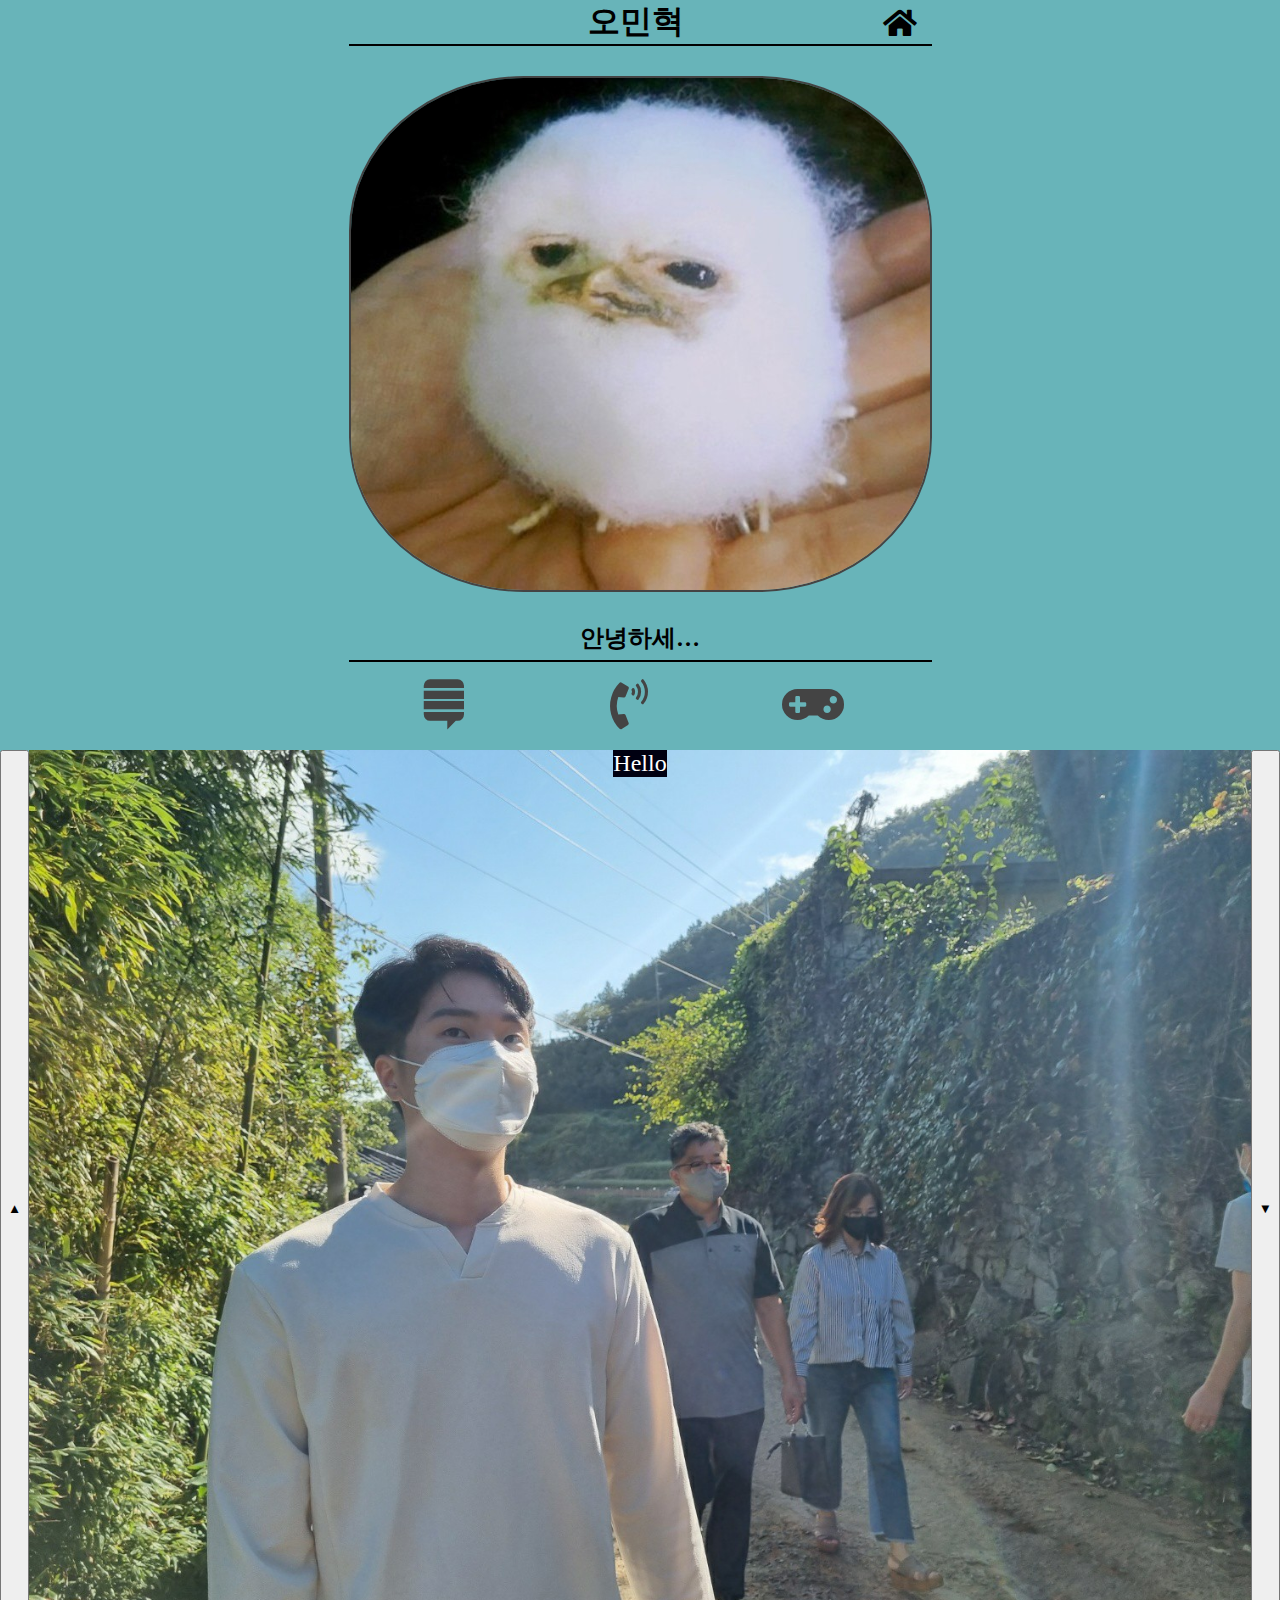
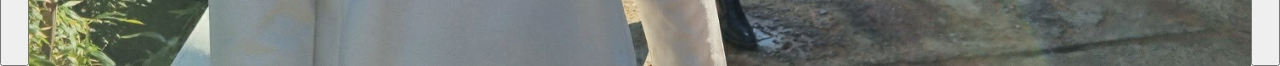
<file: index.html>
<!DOCTYPE html>
<html lang="ko">
<head>
    <meta charset="UTF-8">
    <meta http-equiv="X-UA-Compatible" content="IE=edge">
    <meta name="viewport" content="width=device-width, initial-scale=1.0">
    <title>히히 프로필 발사</title>
    <!-- FontAwsome -->
    <link rel="stylesheet" href="https://cdnjs.cloudflare.com/ajax/libs/font-awesome/5.15.4/css/all.min.css" integrity="sha512-1ycn6IcaQQ40/MKBW2W4Rhis/DbILU74C1vSrLJxCq57o941Ym01SwNsOMqvEBFlcgUa6xLiPY/NS5R+E6ztJQ==" crossorigin="anonymous" referrerpolicy="no-referrer" />
    <!-- css:reset -->
    <link rel="stylesheet" href="./css/reset.css">
    <!-- 기본css -->
    <link rel="stylesheet" href="./css/default.css">
    <!-- 문서css -->
    <link rel="stylesheet" href="./css/index.css">
    <!-- 통합js -->
    <script src="./js/default.js"></script>
    <script>
    </script>
</head>
<body>
    <div class="wrap">
        <div class="container">
            <div class="line">
                <h2>오민혁</h2>
                <a href="./index.html"><i class="fas fa-home"></i></a>
            </div>
            
            <div class="profile-img"><img src="./images/Profile-img.jpg" alt="프로필 이미지"></div>
            <p>안녕하세요 반갑습니다 <br>계속보시면 부끄러워요</p>
            <div class="line"></div>
            <ul>
                <li onclick="Chat()";><i class="fab fa-stack-exchange"></i></li>
                <li id="Phone" onclick="Phone()";><i class="fas fa-phone-volume"></i></li>
                <li><a href="https://www.op.gg/summoner/userName=%EB%AC%B8%EB%8F%84%EB%81%BC%EB%A6%AC" target="_blank"><i class="fas fa-gamepad"></i></a></li>
            </ul>
        </div>
        <div class="gallery">
            <ul>
                <button onclick="up()">▲</button>
                <li><a href="./gallery-1.html"><img id="slide01" src="./images/gallery-1.jpg" alt="갤러리 이미지1"></a></li>
                <li><a href="./gallery-2.html"><img id="slide02" src="./images/gallery-2.jpg" alt="갤러리 이미지2"></a></li>
                <li><a href="./gallery-3.html"><img id="slide03" src="./images/gallery-3.jpg" alt="갤러리 이미지3"></a></li>
                <button onclick="down()">▼</button>
            </ul>
        </div>


        <footer class="footer">
            Hello
        </footer>
    </div>
</body>
</html>
</file>
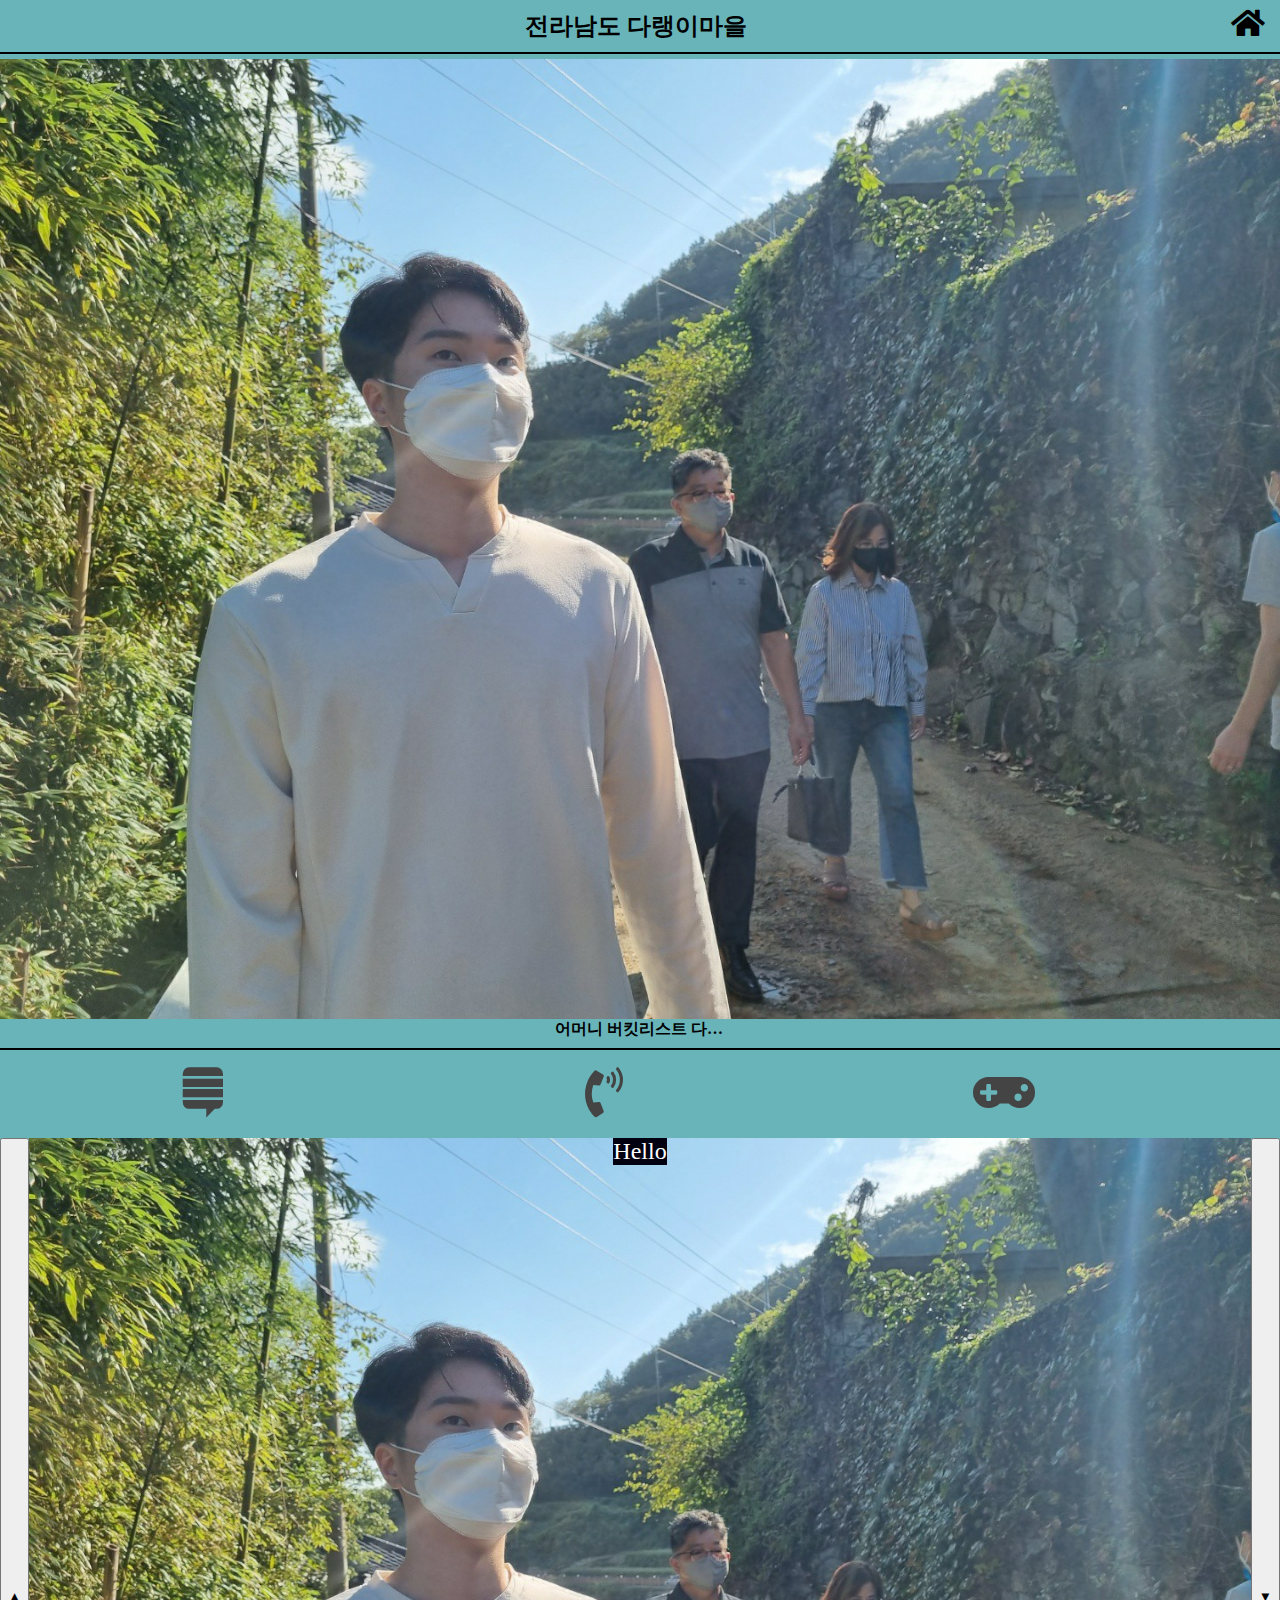
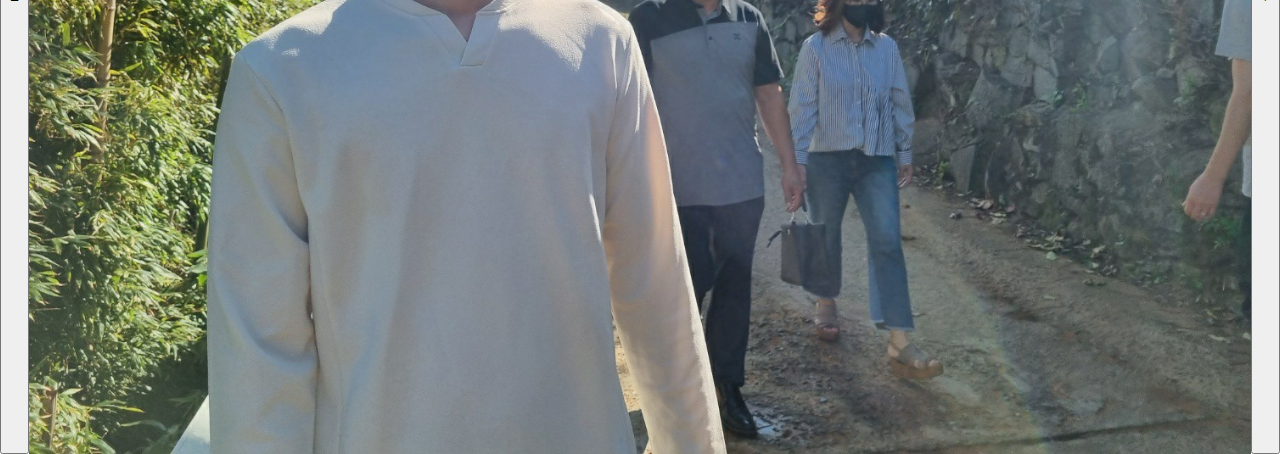
<file: gallery-1.html>
<!DOCTYPE html>
<html lang="ko">
<head>
    <meta charset="UTF-8">
    <meta http-equiv="X-UA-Compatible" content="IE=edge">
    <meta name="viewport" content="width=device-width, initial-scale=1.0">
    <title>히히 프로필 발사</title>
    <!-- FontAwsome -->
    <link rel="stylesheet" href="https://cdnjs.cloudflare.com/ajax/libs/font-awesome/5.15.4/css/all.min.css" integrity="sha512-1ycn6IcaQQ40/MKBW2W4Rhis/DbILU74C1vSrLJxCq57o941Ym01SwNsOMqvEBFlcgUa6xLiPY/NS5R+E6ztJQ==" crossorigin="anonymous" referrerpolicy="no-referrer" />
    <!-- css:reset -->
    <link rel="stylesheet" href="./css/reset.css">
    <!-- 기본css -->
    <link rel="stylesheet" href="./css/default.css">
    <!-- 문서css -->
    <link rel="stylesheet" href="./css/gallery.css">
    <!-- 통합js -->
    <script src="./js/default.js"></script>
</head>
<body>
    <div class="wrap">
        <div class="container">
            <div class="line">
                <h2>전라남도 다랭이마을</h2>
                <a href="./index.html"><i class="fas fa-home"></i></a>
            </div>
            <div class="main-img"><img src="./images/gallery-1.jpg" alt="갤러리 이미지"></div>
            <p>어머니 버킷리스트 다랭이마을 가보기 <br>남자친구랑 못가고 아들들이랑 가서 아쉬웠다고합니다 (옆에 아빠)</p>
            <div class="line"></div>
            <ul>
                <li onclick="Chat()";><i class="fab fa-stack-exchange"></i></li>
                <li id="Phone" onclick="Phone()";><i class="fas fa-phone-volume"></i></li>
                <li><a href="https://www.op.gg/summoner/userName=%EB%AC%B8%EB%8F%84%EB%81%BC%EB%A6%AC" target="_blank"><i class="fas fa-gamepad"></i></a></li>
            </ul>
        </div>
        <div class="gallery">
            <ul>
                <button onclick="up()">▲</button>
                <li><a href="./gallery-1.html"><img id="slide01" src="./images/gallery-1.jpg" alt="갤러리 이미지1"></a></li>
                <li><a href="./gallery-2.html"><img id="slide02" src="./images/gallery-2.jpg" alt="갤러리 이미지2"></a></li>
                <li><a href="./gallery-3.html"><img id="slide03" src="./images/gallery-3.jpg" alt="갤러리 이미지3"></a></li>
                <button onclick="down()">▼</button>
            </ul>
        </div>
        <footer class="footer">
            Hello
        </footer>
    </div>
</body>
</html>
</file>
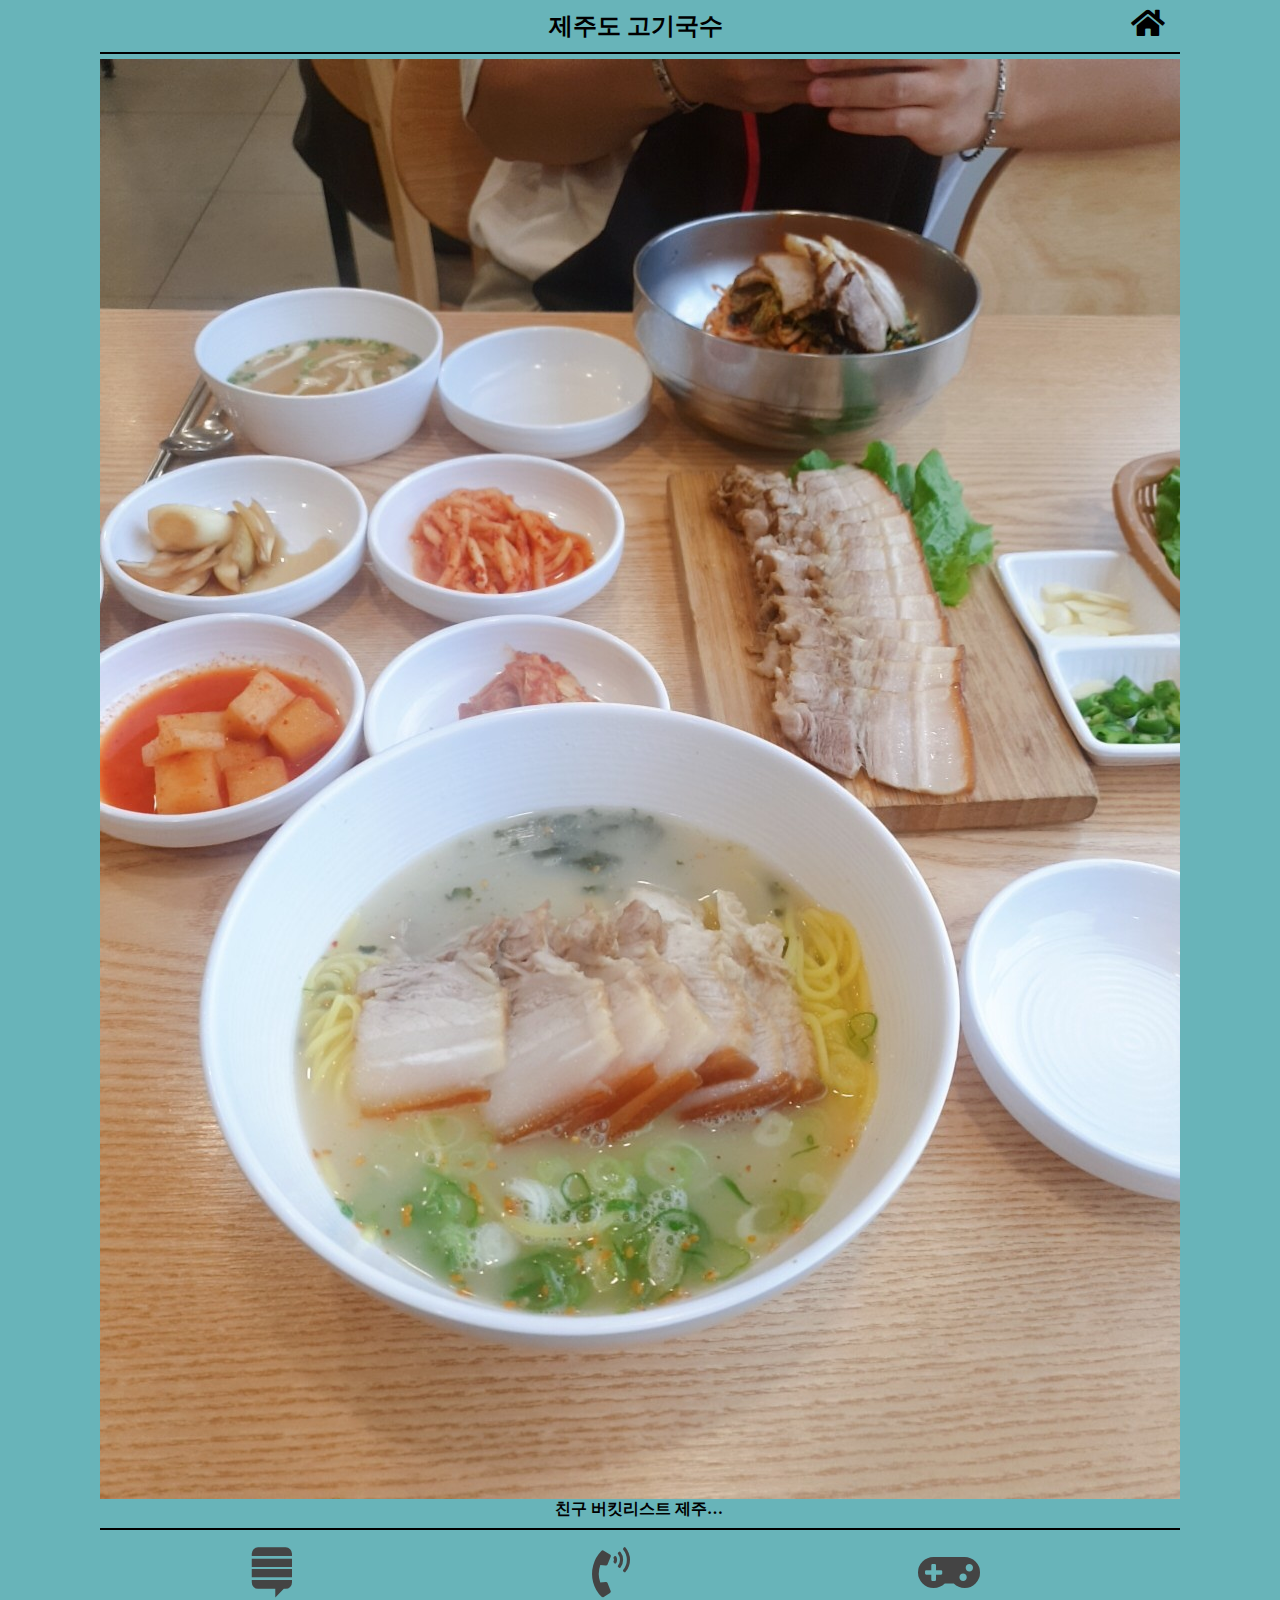
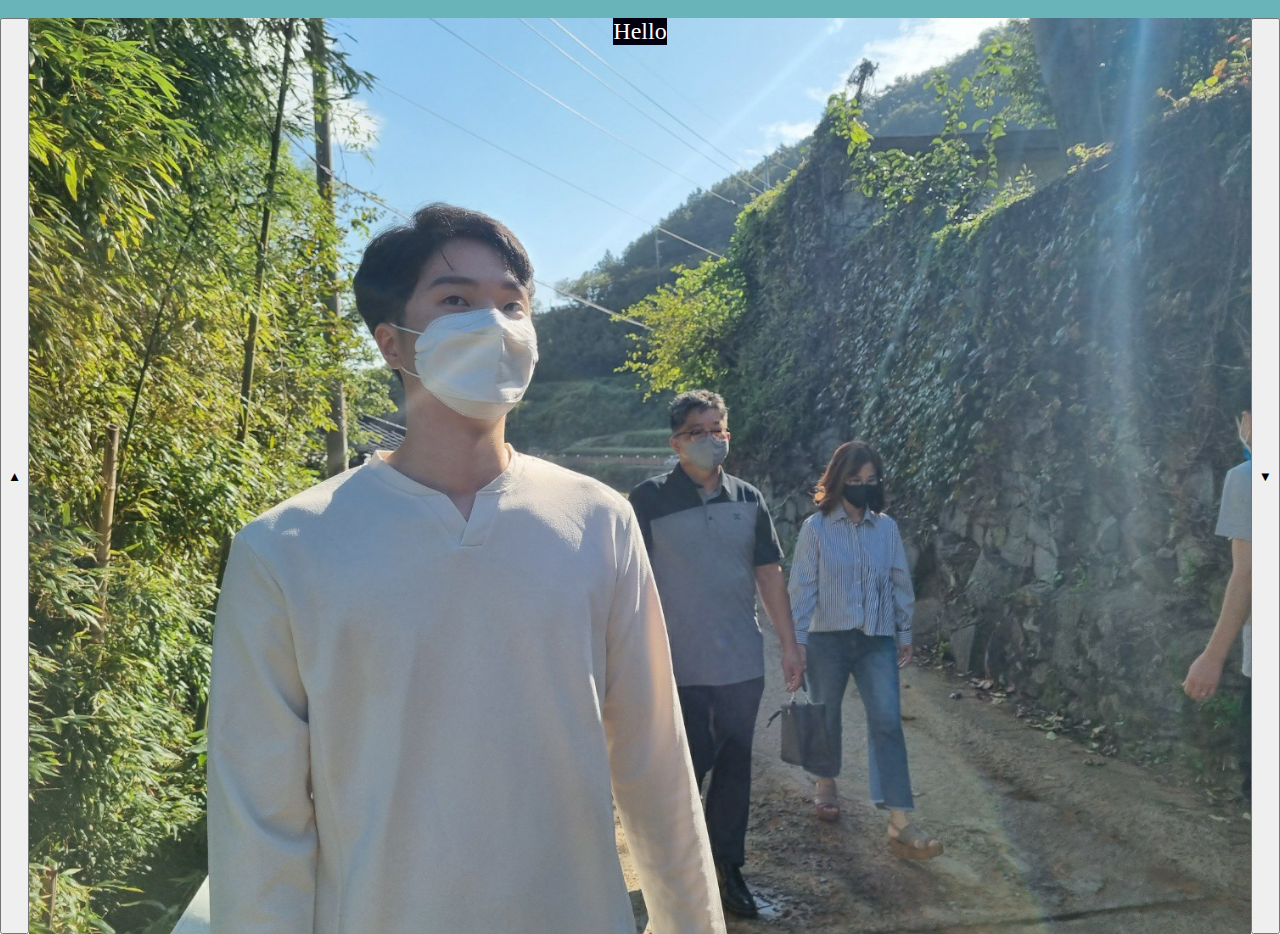
<file: gallery-2.html>
<!DOCTYPE html>
<html lang="ko">
<head>
    <meta charset="UTF-8">
    <meta http-equiv="X-UA-Compatible" content="IE=edge">
    <meta name="viewport" content="width=device-width, initial-scale=1.0">
    <title>히히 프로필 발사</title>
    <!-- FontAwsome -->
    <link rel="stylesheet" href="https://cdnjs.cloudflare.com/ajax/libs/font-awesome/5.15.4/css/all.min.css" integrity="sha512-1ycn6IcaQQ40/MKBW2W4Rhis/DbILU74C1vSrLJxCq57o941Ym01SwNsOMqvEBFlcgUa6xLiPY/NS5R+E6ztJQ==" crossorigin="anonymous" referrerpolicy="no-referrer" />
    <!-- css:reset -->
    <link rel="stylesheet" href="./css/reset.css">
    <!-- 기본css -->
    <link rel="stylesheet" href="./css/default.css">
    <!-- 문서css -->
    <link rel="stylesheet" href="./css/gallery.css">
    <!-- 통합js -->
    <script src="./js/default.js"></script>
</head>
<body>
    <div class="wrap">
        <div class="container">
            <div class="line">
                <h2>제주도 고기국수</h2>
                <a href="./index.html"><i class="fas fa-home"></i></a>
            </div>
            <div class="main-img"><img src="./images/gallery-2.jpg" alt="갤러리 이미지"></div>
            <p>친구 버킷리스트 제주도가서 돔베고기먹기 <br>계산은 니가해</p>
            <div class="line"></div>
            <ul>
                <li onclick="Chat()";><i class="fab fa-stack-exchange"></i></li>
                <li id="Phone" onclick="Phone()";><i class="fas fa-phone-volume"></i></li>
                <li><a href="https://www.op.gg/summoner/userName=%EB%AC%B8%EB%8F%84%EB%81%BC%EB%A6%AC" target="_blank"><i class="fas fa-gamepad"></i></a></li>
            </ul>
        </div>
        <div class="gallery">
            <ul>
                <button onclick="up()">▲</button>
                <li><a href="./gallery-1.html"><img id="slide01" src="./images/gallery-1.jpg" alt="갤러리 이미지1"></a></li>
                <li><a href="./gallery-2.html"><img id="slide02" src="./images/gallery-2.jpg" alt="갤러리 이미지2"></a></li>
                <li><a href="./gallery-3.html"><img id="slide03" src="./images/gallery-3.jpg" alt="갤러리 이미지3"></a></li>
                <button onclick="down()">▼</button>
            </ul>
        </div>
        <footer class="footer">
            Hello
        </footer>
    </div>
</body>
</html>
</file>
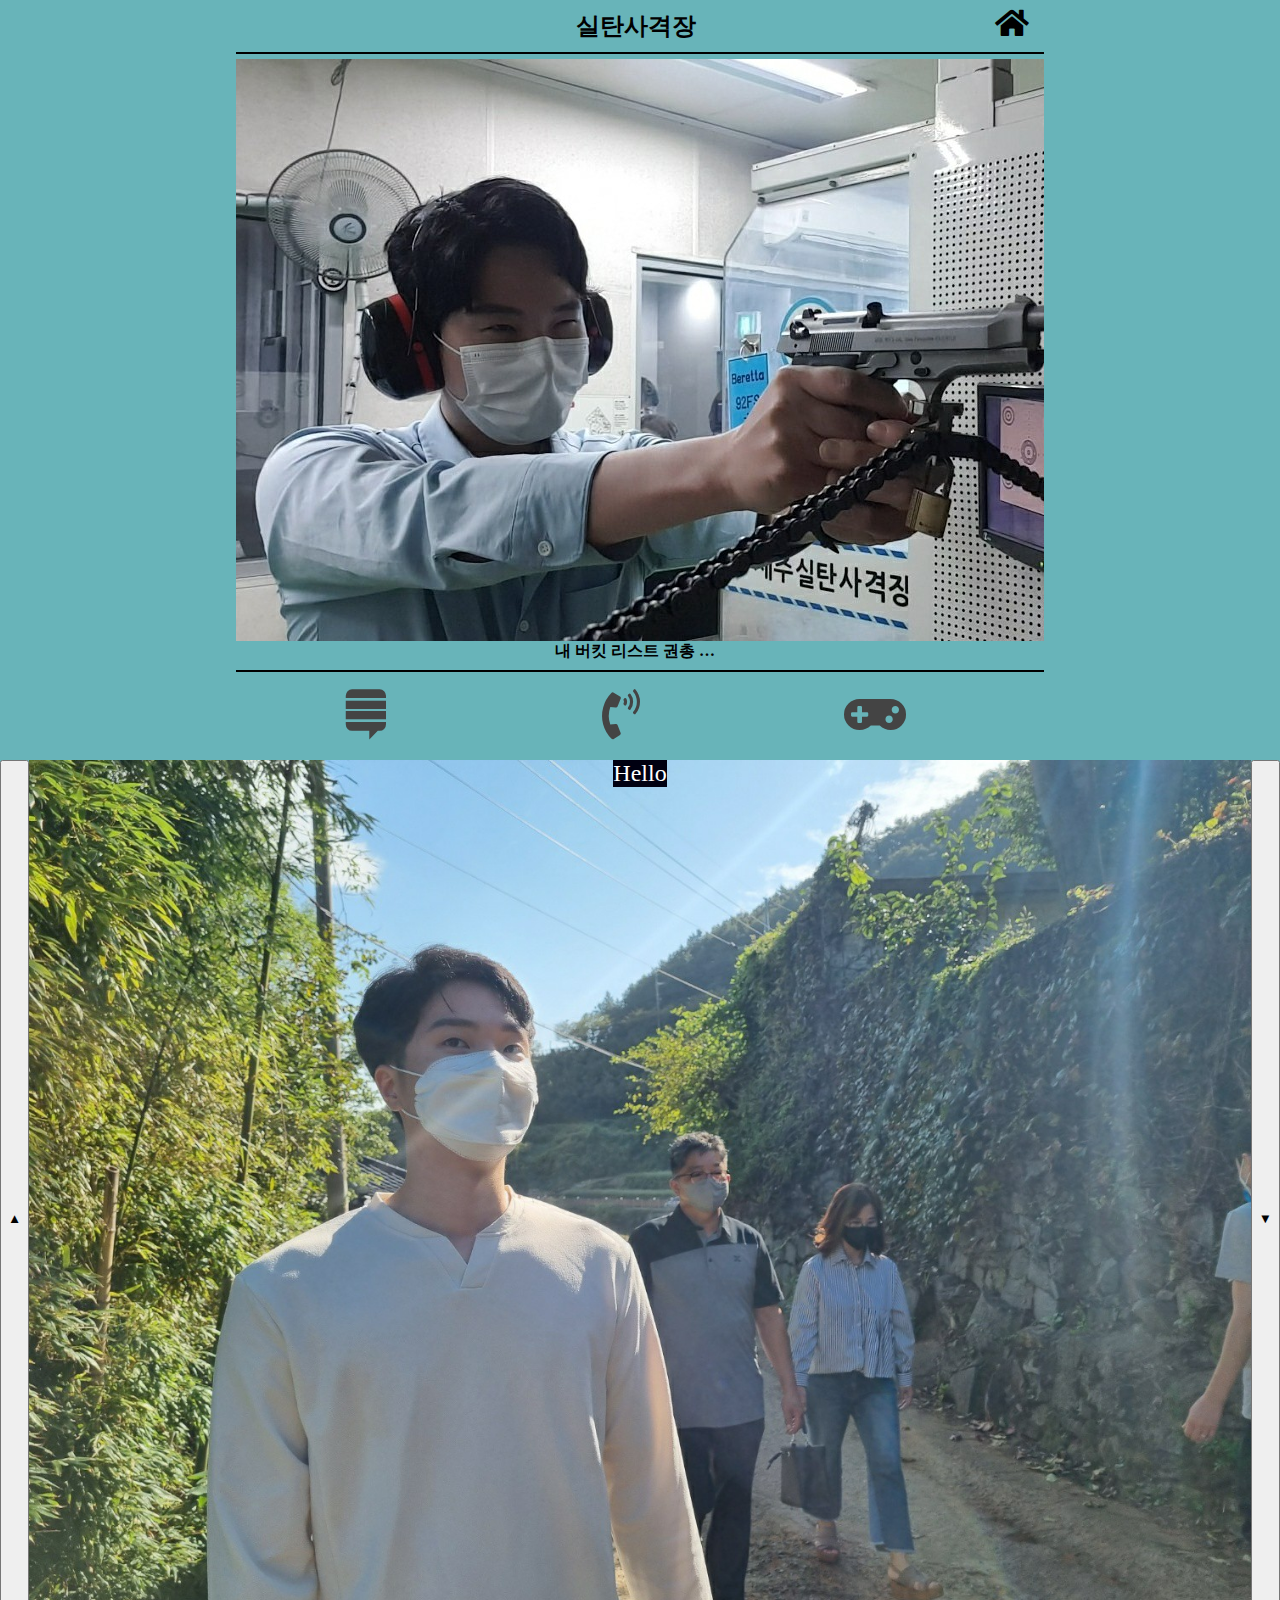
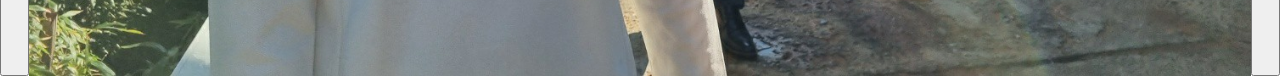
<file: gallery-3.html>
<!DOCTYPE html>
<html lang="ko">
<head>
    <meta charset="UTF-8">
    <meta http-equiv="X-UA-Compatible" content="IE=edge">
    <meta name="viewport" content="width=device-width, initial-scale=1.0">
    <title>히히 프로필 발사</title>
    <!-- FontAwsome -->
    <link rel="stylesheet" href="https://cdnjs.cloudflare.com/ajax/libs/font-awesome/5.15.4/css/all.min.css" integrity="sha512-1ycn6IcaQQ40/MKBW2W4Rhis/DbILU74C1vSrLJxCq57o941Ym01SwNsOMqvEBFlcgUa6xLiPY/NS5R+E6ztJQ==" crossorigin="anonymous" referrerpolicy="no-referrer" />
    <!-- css:reset -->
    <link rel="stylesheet" href="./css/reset.css">
    <!-- 기본css -->
    <link rel="stylesheet" href="./css/default.css">
    <!-- 문서css -->
    <link rel="stylesheet" href="./css/gallery.css">
    <!-- 통합js -->
    <script src="./js/default.js"></script>
</head>
<body>
    <div class="wrap">
        <div class="container">
            <div class="line">
                <h2>실탄사격장</h2>
                <a href="./index.html"><i class="fas fa-home"></i></a>
            </div>
            <div class="main-img"><img src="./images/gallery-3.jpg" alt="갤러리 이미지"></div>
            <p>내 버킷 리스트 권총 쏴보기 <br>&lt팁!&gt어깨운동 하고가면 좋습니다</p>
            <div class="line"></div>
            <ul>
                <li onclick="Chat()";><i class="fab fa-stack-exchange"></i></li>
                <li id="Phone" onclick="Phone()";><i class="fas fa-phone-volume"></i></li>
                <li><a href="https://www.op.gg/summoner/userName=%EB%AC%B8%EB%8F%84%EB%81%BC%EB%A6%AC" target="_blank"><i class="fas fa-gamepad"></i></a></li>
            </ul>
        </div>
        <div class="gallery">
            <ul>
                <button onclick="up()">▲</button>
                <li><a href="./gallery-1.html"><img id="slide01" src="./images/gallery-1.jpg" alt="갤러리 이미지1"></a></li>
                <li><a href="./gallery-2.html"><img id="slide02" src="./images/gallery-2.jpg" alt="갤러리 이미지2"></a></li>
                <li><a href="./gallery-3.html"><img id="slide03" src="./images/gallery-3.jpg" alt="갤러리 이미지3"></a></li>
                <button onclick="down()">▼</button>
            </ul>
        </div>
        <footer class="footer">
            Hello
        </footer>
    </div>
</body>
</html>
</file>
<file: css/default.css>
@charset 'utf-8';
.wrap{
    width:100%;
    height:max-content;
    /* display: grid; */
    background-color: rgb(104, 180, 185);
    /* grid-template-columns: (12,1fr); */
    gap:12px;
    place-items: center;
    overflow: hidden;
}
.line{
    margin-bottom: 5px;
    text-align: center;
    border-bottom: 2px solid rgb(0, 0, 0);
}
.line h2{
    font-weight: 700;
    margin:0 0 0 40px;
    display:inline-block;
    /* grid-area:1/2/2/13; */
    font-size:200%;
    text-shadow: rgb(0, 0, 0);
}
.line i{
    margin:8px 15px 0 0;
    float:right;
    /* grid-area: 1/1/2/2; */
    font-size:30px;
    cursor: pointer;
}
.container ul{
    margin: 15px 0;
}
.container ul li{
    display:inline-block;
    width:31%;
    font-size:50px;
    /* justify-content: space-between; */
    color: #444;
    transition:0.3s;
    text-align: center;
}
.container ul li:hover{
    color: #000;
    font-size:65px;
}
.container ul li:first-child{
    margin-left: 5px;
}
.container p {
    font-weight: 700;
    cursor: pointer;
}
.gallery{
    position: absolute;
}
.gallery ul{
    display:flex;
}
.gallery img{
    display: none;
}
.gallery .active{
    display: flex;
}
.button{
    position: relative;
}
.footer{
    position: relative;
    width: auto;
    background-color: #001;
    color:#fff;
    font-size:24px;
    text-align: center;
}
/* .hide{
    display:none;
} */
</file>
<file: css/index.css>
@charset 'utf-8';
.profile-img img{
    margin:30px auto;
    display: flex;
    width:100%;
    height:80%;
    border:2px solid #444;
    border-radius: 30%;
}

.container p{
    font-size:24px;
    margin:0 auto 10px;
    width:120px;
    height:28px;
    text-align: center;
    white-space: nowrap;
    text-overflow: ellipsis;
    overflow: hidden;
}
/* .container span{
    opacity: 0;
    transition:2s;
}
.container span .gogo{
    opacity: 1;
} */
/* .container ul li:last-child{
    margin-right: 0;
    font-size:550%;
} */
</file>
<file: css/gallery.css>
@charset 'utf-8';
    .line h2{
        text-align: center;
        font-size:150%;
        padding:10px 0;
    }
    .container p{
        font-size:16px;
        margin:0 auto 10px;
        width:170px;
        height:19px;
        text-align: center;
        white-space: nowrap;
        text-overflow: ellipsis;
        overflow: hidden;
    }
        
    .gallery img{
        width:100%;
        height:100%;
        overflow:hidden;
    }
</file>
